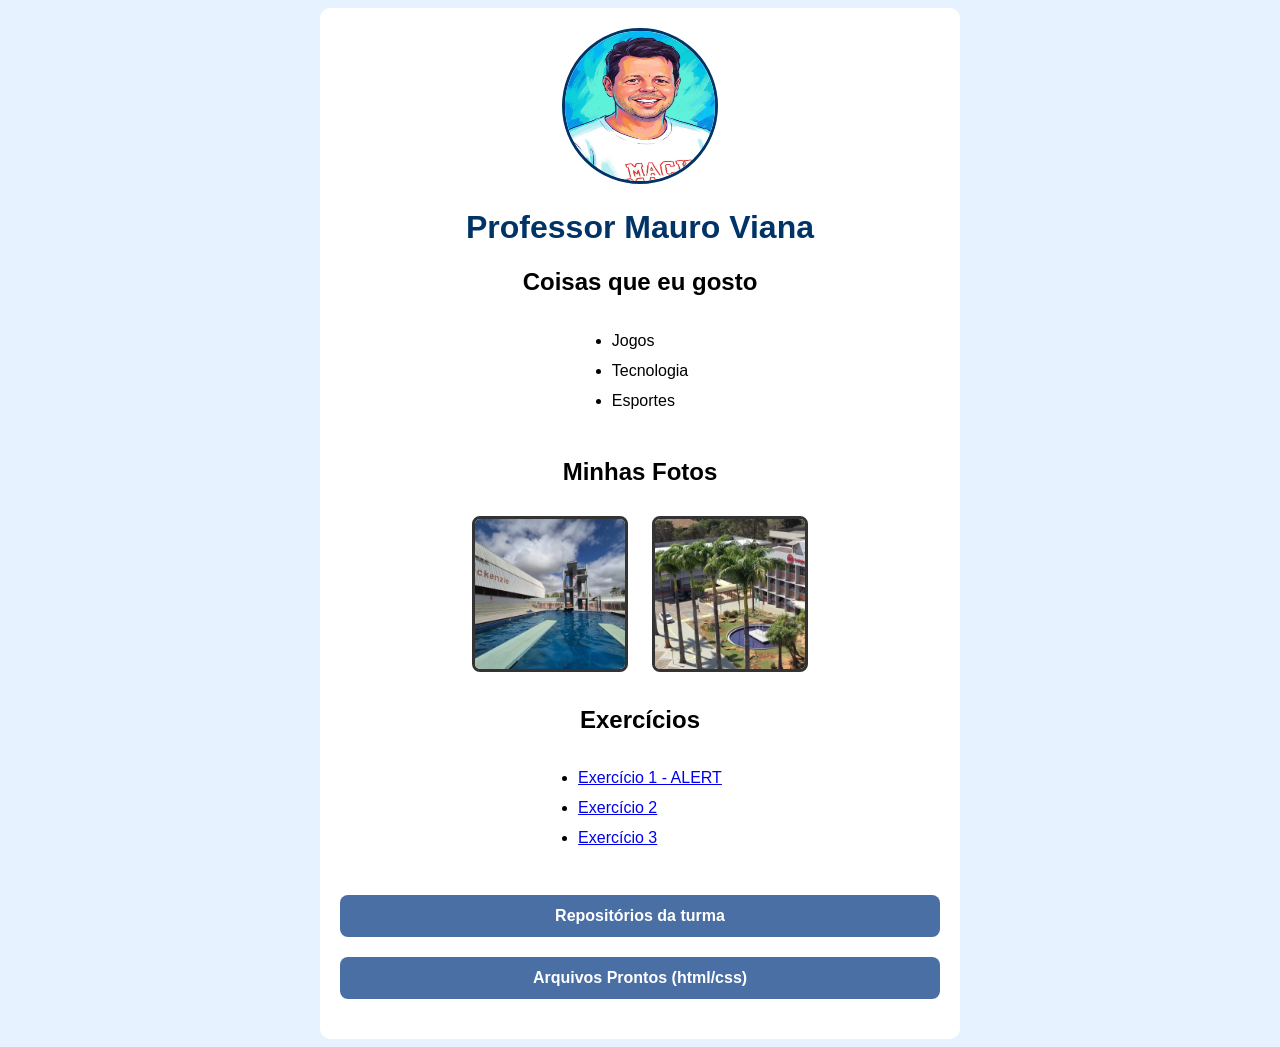
<file: index.html>
<!DOCTYPE html>
<html>

<head>
<title>Meu Site</title>
<link rel="stylesheet" href="style.css">
</head>

<body>

<div class="container">

    <img class="perfil" src="./images/perfil.png">

    <h1>Professor Mauro Viana</h1>

    <h2>Coisas que eu gosto</h2>

    <ul>
        <li>Jogos</li>
        <li>Tecnologia</li>
        <li>Esportes</li>
    </ul>

    <h2>Minhas Fotos</h2>

    <img class="imagem" src="./images/mackenzie01.jpg">
    <img class="imagem" src="./images/mackenzie02.jpg">    
    
    <h2>Exercícios</h2>

    <ul>
        <li><a href="exercicio1.html">Exercício 1 - ALERT</a></li>
        <li><a href="#">Exercício 2</a></li>
        <li><a href="#">Exercício 3</a></li>
    </ul>

    <a href="repositorios.html" class="link-repos">Repositórios da turma</a>

     <a href="arquivos.html" class="link-repos">Arquivos Prontos (html/css)</a>


</div>

</body>
</html>
</file>
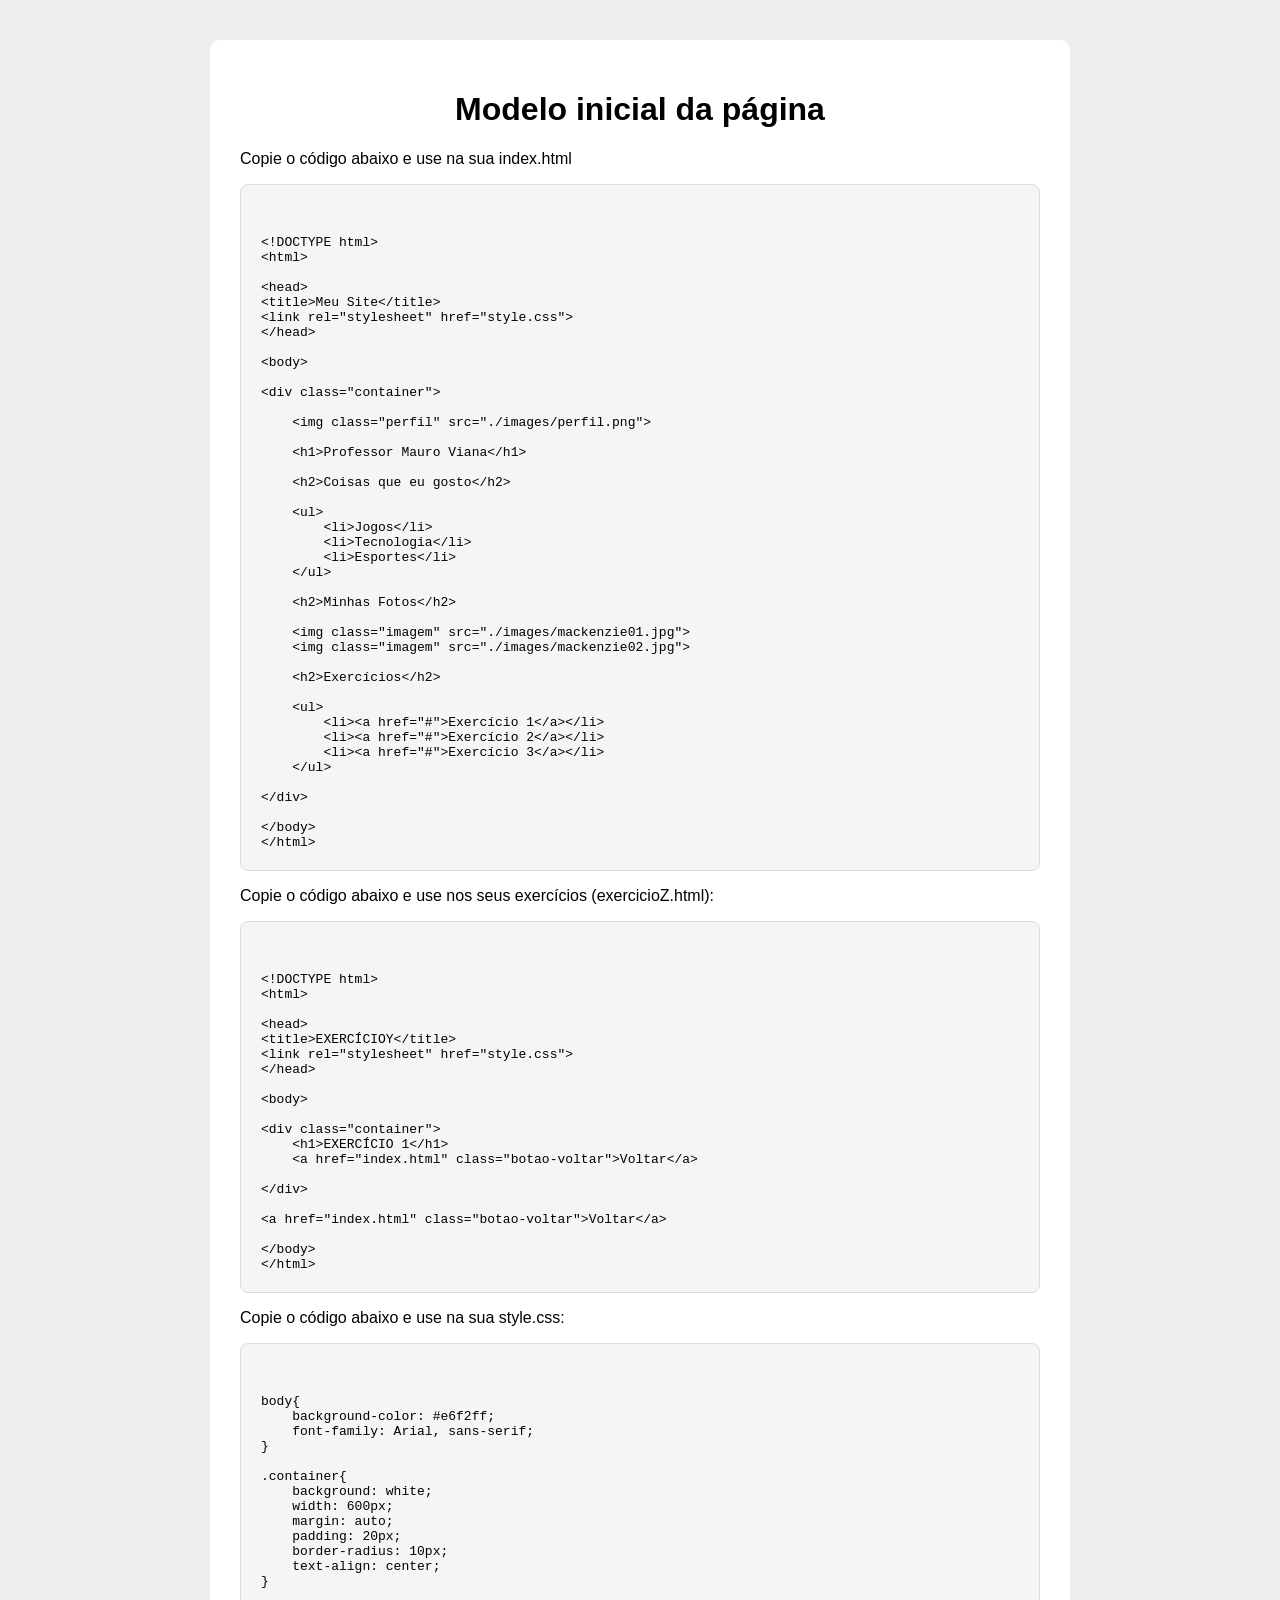
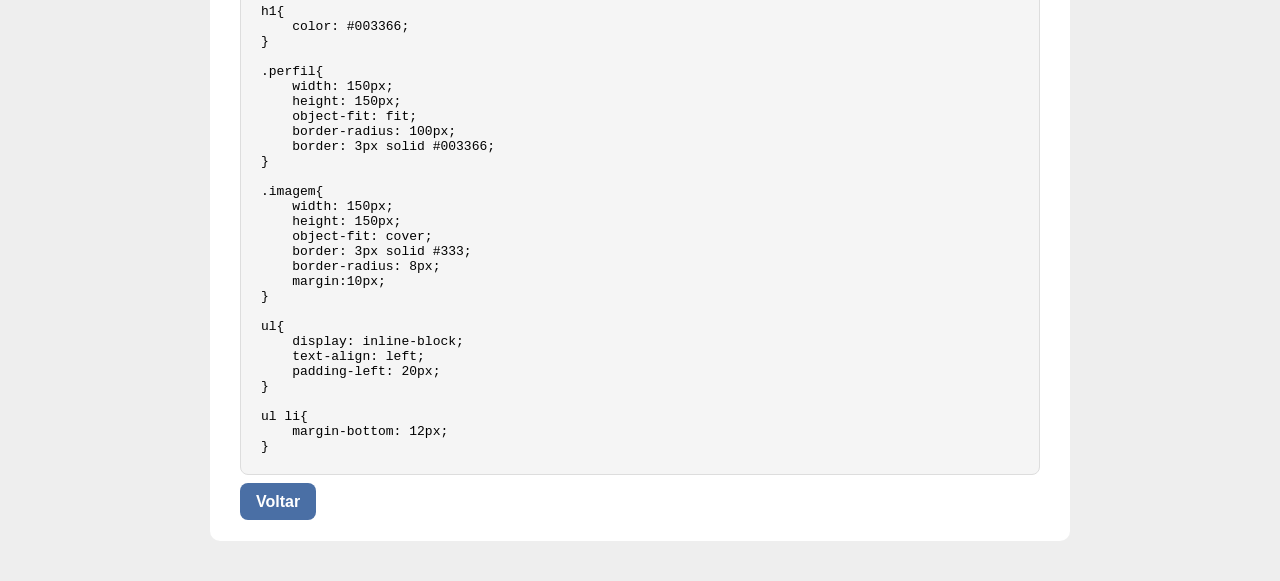
<file: arquivos.html>
<!DOCTYPE html>
<html>

<head>
<meta charset="UTF-8">
<title>Modelo da Página</title>

<style>

body{
    font-family: Arial, sans-serif;
    background-color: #eeeeee;
    margin:0;
}

.container{
    width:800px;
    margin:40px auto;
    background:white;
    padding:30px;
    border-radius:10px;
}

h1{
    text-align:center;
}

.codigo{
    background:#f5f5f5;
    border:1px solid #ddd;
    padding:20px;
    border-radius:8px;
    font-family:monospace;
    white-space:pre;
}

.botao-voltar{
    background-color:#4a6fa5;
    color:white;
    padding:10px 16px;
    border-radius:8px;
    text-decoration:none;
    font-weight:bold;
}

</style>

</head>

<body>

<div class="container">

<h1>Modelo inicial da página</h1>

<p>
Copie o código abaixo e use na sua index.html
</p>

<div class="codigo">

&lt;!DOCTYPE html&gt;
&lt;html&gt;

&lt;head&gt;
&lt;title&gt;Meu Site&lt;/title&gt;
&lt;link rel="stylesheet" href="style.css"&gt;
&lt;/head&gt;

&lt;body&gt;

&lt;div class="container"&gt;

    &lt;img class="perfil" src="./images/perfil.png"&gt;

    &lt;h1&gt;Professor Mauro Viana&lt;/h1&gt;

    &lt;h2&gt;Coisas que eu gosto&lt;/h2&gt;

    &lt;ul&gt;
        &lt;li&gt;Jogos&lt;/li&gt;
        &lt;li&gt;Tecnologia&lt;/li&gt;
        &lt;li&gt;Esportes&lt;/li&gt;
    &lt;/ul&gt;

    &lt;h2&gt;Minhas Fotos&lt;/h2&gt;

    &lt;img class="imagem" src="./images/mackenzie01.jpg"&gt;
    &lt;img class="imagem" src="./images/mackenzie02.jpg"&gt; 
    
    &lt;h2&gt;Exercícios&lt;/h2&gt;

    &lt;ul&gt;
        &lt;li&gt;&lt;a href="#"&gt;Exercício 1&lt;/a&gt;&lt;/li&gt;
        &lt;li&gt;&lt;a href="#"&gt;Exercício 2&lt;/a&gt;&lt;/li&gt;
        &lt;li&gt;&lt;a href="#"&gt;Exercício 3&lt;/a&gt;&lt;/li&gt;
    &lt;/ul&gt;    

&lt;/div&gt;

&lt;/body&gt;
&lt;/html&gt;
</div>

<p>
Copie o código abaixo e use nos seus exercícios (exercicioZ.html):
</p>

<div class="codigo">

&lt;!DOCTYPE html&gt;
&lt;html&gt;

&lt;head&gt;
&lt;title&gt;EXERCÍCIOY&lt;/title&gt;
&lt;link rel="stylesheet" href="style.css"&gt;
&lt;/head&gt;

&lt;body&gt;

&lt;div class="container"&gt;
    &lt;h1&gt;EXERCÍCIO 1&lt;/h1&gt;
    &lt;a href="index.html" class="botao-voltar"&gt;Voltar&lt;/a&gt;
    
&lt;/div&gt;

&lt;a href="index.html" class="botao-voltar"&gt;Voltar&lt;/a&gt;
    
&lt;/body&gt;
&lt;/html&gt;
</div>

<p>
Copie o código abaixo e use na sua style.css:
</p>

<div class="codigo">

body{
    background-color: #e6f2ff;
    font-family: Arial, sans-serif;    
}

.container{
    background: white;
    width: 600px;
    margin: auto;
    padding: 20px;
    border-radius: 10px;
    text-align: center;
}

h1{
    color: #003366;
}

.perfil{
    width: 150px;
    height: 150px;
    object-fit: fit;    
    border-radius: 100px;
    border: 3px solid #003366;
}

.imagem{
    width: 150px;
    height: 150px;
    object-fit: cover;
    border: 3px solid #333;
    border-radius: 8px;
    margin:10px;
}

ul{
    display: inline-block;
    text-align: left;
    padding-left: 20px;
}

ul li{
    margin-bottom: 12px;
}
</div>
    

<br>

<a href="index.html" class="botao-voltar">Voltar</a>

</div>

</body>
</html>
</file>
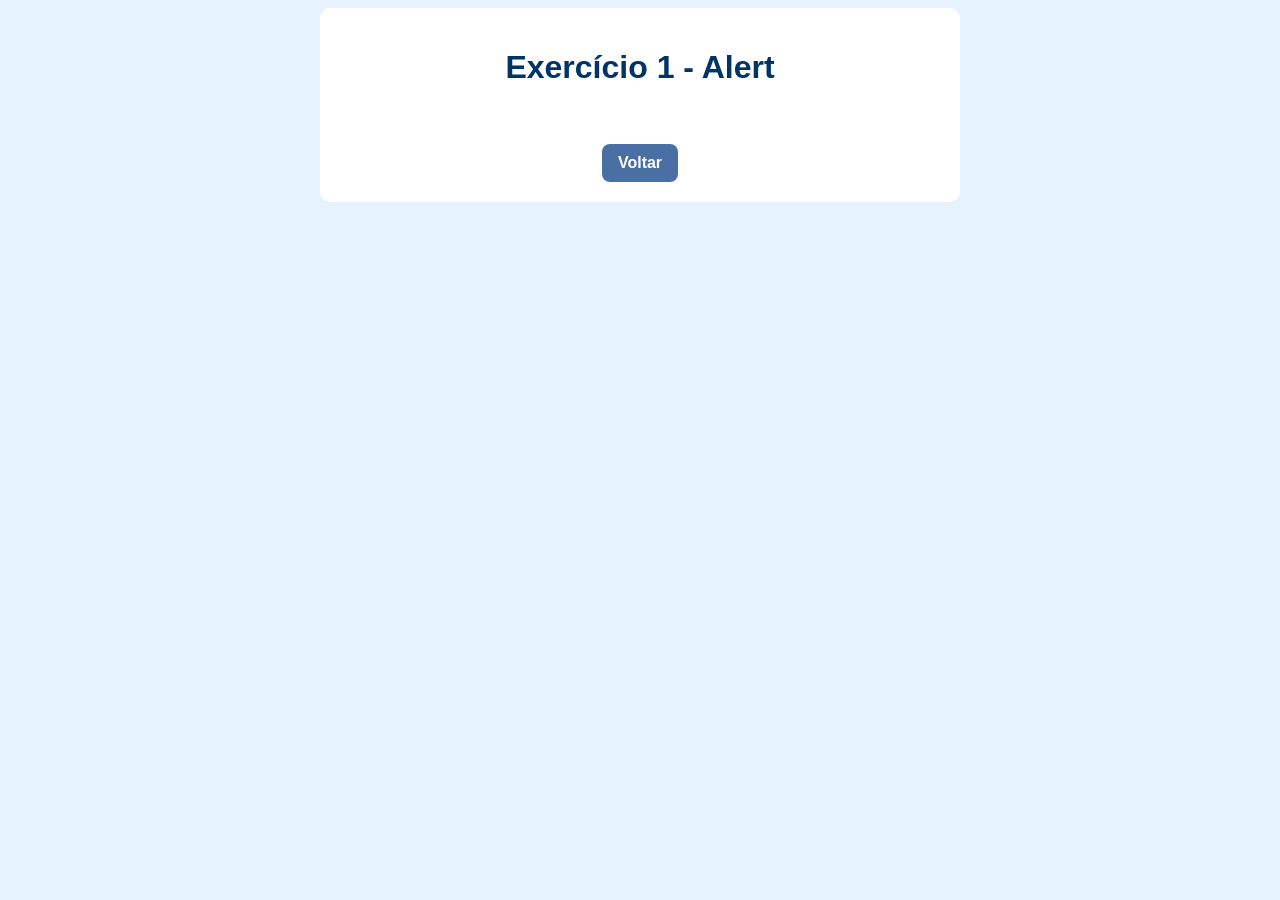
<file: exercicio1.html>
<!DOCTYPE html>
<html>

<head>
<title>EXERCÍCIO 1</title>
<link rel="stylesheet" href="style.css">
</head>

<body>
<div class="container">
  <h1>Exercício 1 - Alert</h1>
  <br/>
  <br/>
  <a href="index.html" class="botao-voltar">Voltar</a>
</div>
<script>
  alert("Olá mundo!");
</script>
</body>
</html>
</file>
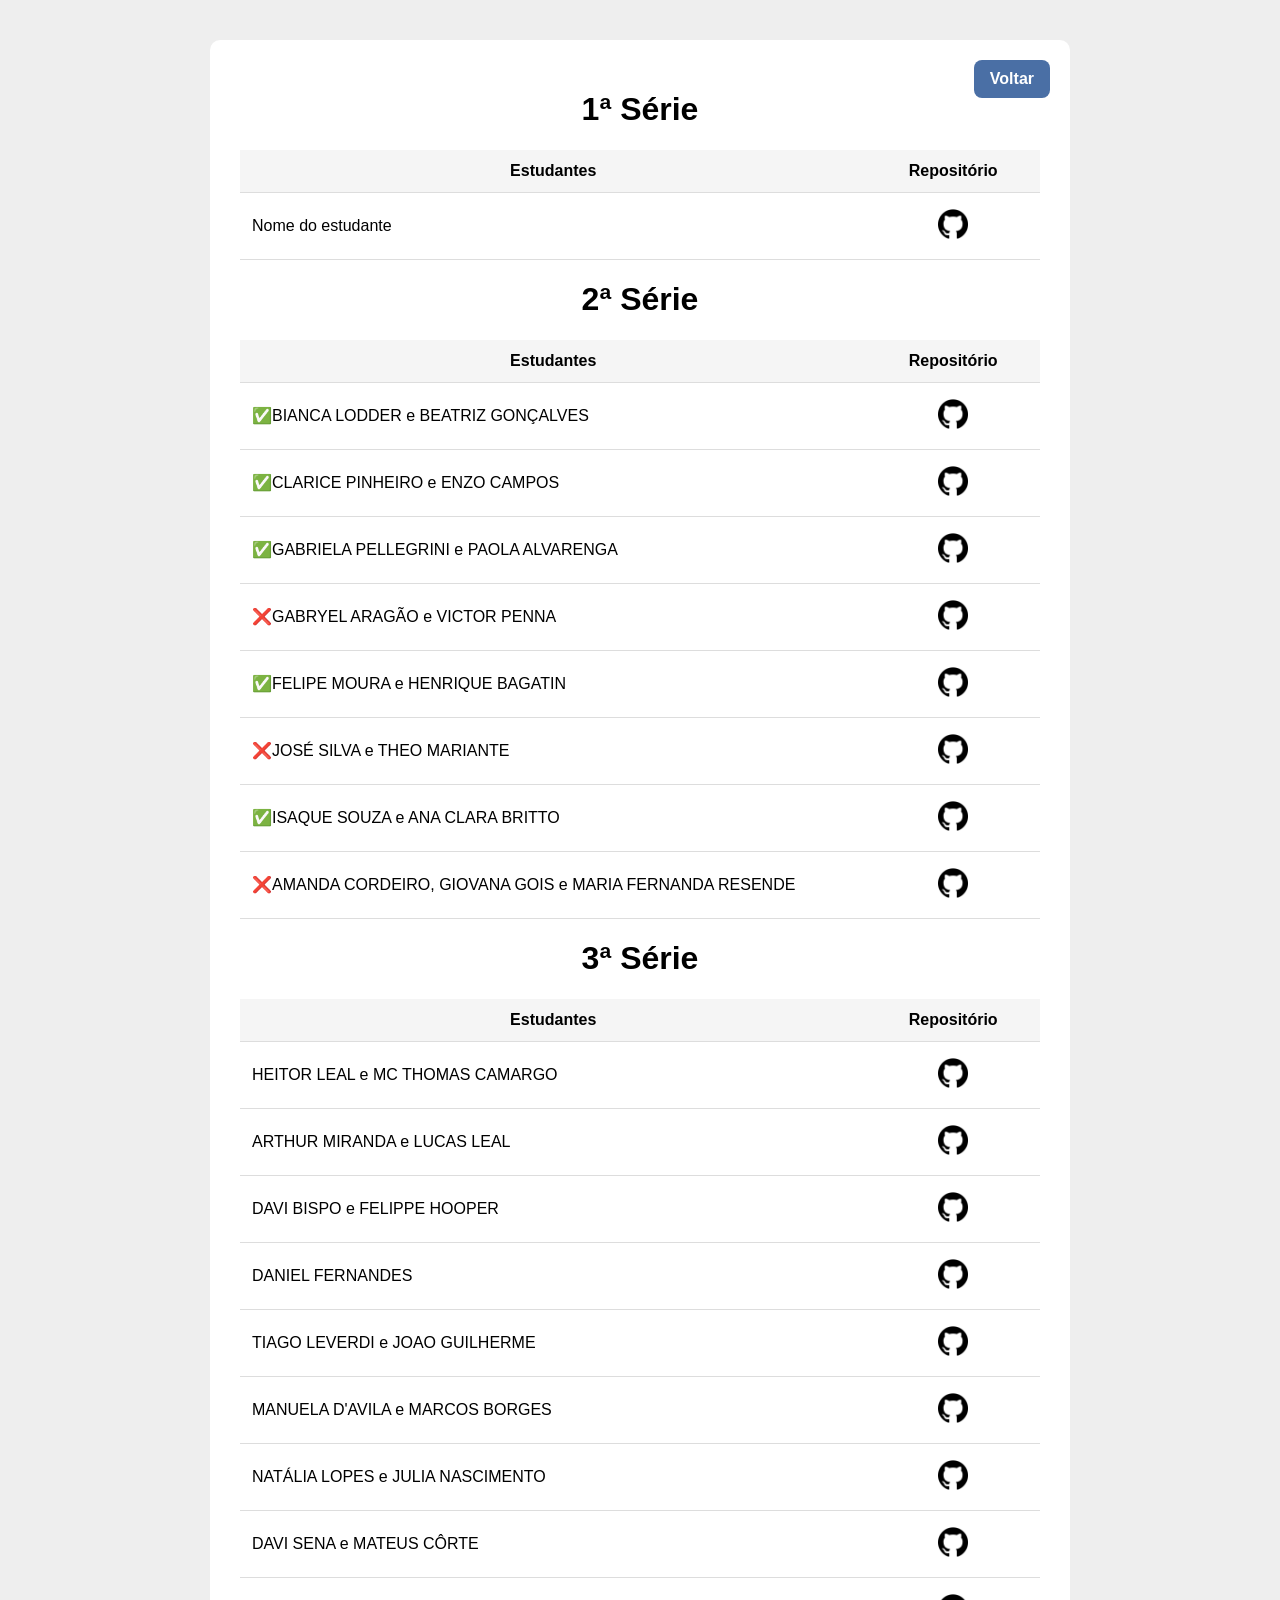
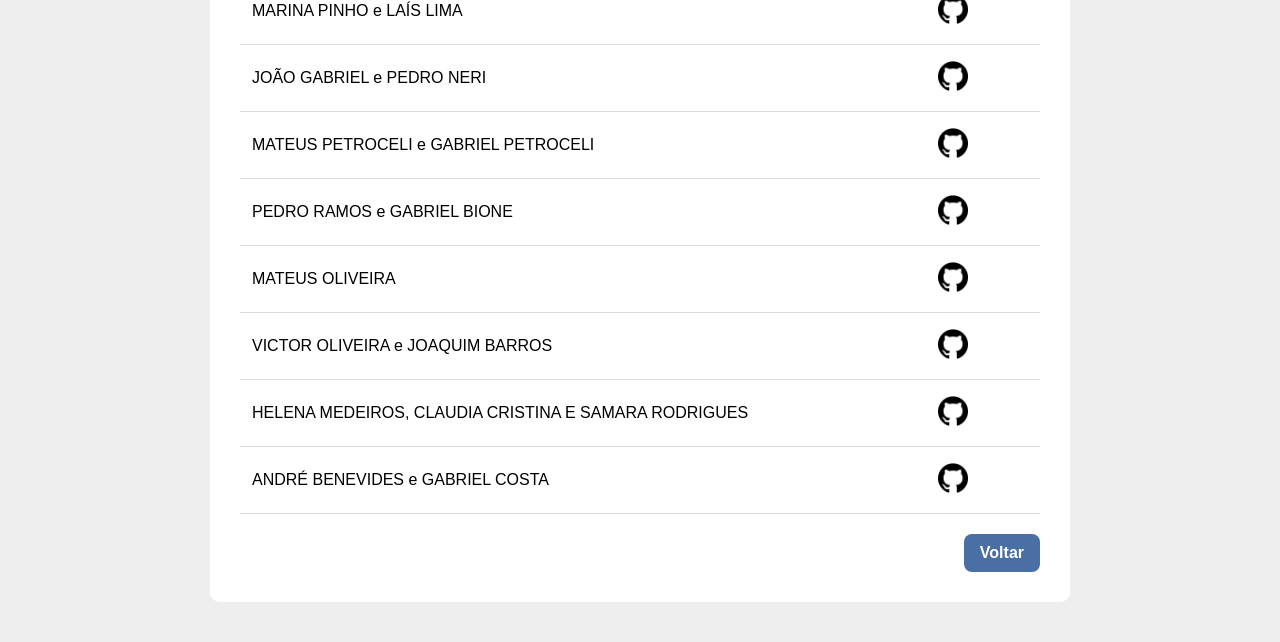
<file: repositorios.html>
<!DOCTYPE html>
<html>
<head>
  <meta charset="UTF-8">
  <title>Repositórios</title>
  <style>

    body {
        font-family: Arial, sans-serif;
        background-color: #eeeeee;
        margin: 0;
    } 
    
    .container {
        width: 800px;
        margin: 40px auto;
        background: white;
        padding: 30px;
        border-radius: 10px;
        position: relative;
    }
    
    h1 {
        text-align: center;
    }

    table {
        width: 100%;
        border-collapse: collapse;
        margin-top: 20px;
        table-layout: fixed;
    }
    
    th, td {
        border-bottom: 1px solid #ddd;
        padding: 12px;
    }
    
    th {
        background-color: #f5f5f5;
    }
    
    td:last-child {
        text-align: center;
    }

    td{
      background: white;
      white-space: nowrap;
    }

    td:first-child, th:first-child {
      width: 80%;
    }

    td:last-child, th:last-child {
      width: 20%;
    }
    
    .repo img {
        width: 30px;
        background-color: white;
        padding: 4px;
        border-radius: 4px;
    }    
    
    .repo img:hover {
        transform: scale(1.25);
    }

   .botao-voltar {
      background-color: #4a6fa5;
      color: white;
      padding: 10px 16px;
      border-radius: 8px;
      text-decoration: none;
      font-weight: bold;
      font-family: Arial, sans-serif;
      display: inline-block;
  }

  /* efeito ao passar o mouse */
  .botao-voltar:hover {
      background-color: #365785;
  }

  /* botão de cima */
  .topo {
      position: absolute;
      top: 20px;
      right: 20px;
  }
  
  /* botão de baixo */
  .baixo {
      display: block;
      width: fit-content;
      margin-left: auto;
      margin-top: 20px;
  }
    
  </style>
</head>
<body>
  <div class="container">
    
    <a href="index.html" class="botao-voltar topo">Voltar</a>
    
    <h1>1ª Série</h1>  
    <table>  
      
      <tr>
        <th>Estudantes</th>
        <th>Repositório</th>
      </tr>  
      
      <tr>
        <td>Nome do estudante</td>
        <td class="repo">
            <a href="#">
              <img src="./images/github.png">
            </a>
        </td>
      </tr>  
    </table>

    <h1>2ª Série</h1>  
    <table>     
      <tr>
        <th>Estudantes</th>
        <th>Repositório</th>
      </tr>      
      <tr>
        <td><span>✅</span>BIANCA LODDER e BEATRIZ GONÇALVES</td>
        <td class="repo">
            <a href="https://biascandi.github.io/site-2serie-BeatrizBianca/" target="_blank">
              <img src="./images/github.png">
            </a>
        </td>
      </tr>  
      <tr>
        <td><span>✅</span>CLARICE PINHEIRO e ENZO CAMPOS</td>
        <td class="repo">
          <a href="https://enzo-princivalli.github.io/site-2serie-EnzoeClarice/" target="_blank">
            <img src="./images/github.png">
          </a>
        </td>
      </tr>  
      <tr>
        <td><span>✅</span>GABRIELA PELLEGRINI e PAOLA ALVARENGA</td>
        <td class="repo">
          <a href="https://gabithehackergirl.github.io/Site-2B-GabrielaM-PaolaG./" target="_blank">
            <img src="./images/github.png">
          </a>
        </td>
      </tr>  
       <tr>
        <td><span>❌</span>GABRYEL ARAGÃO e VICTOR PENNA</td>
        <td class="repo">
          <a href="https://gabryel-8.github.io/site-2serie-GabryelVictor/" target="_blank">
            <img src="./images/github.png">
          </a>
        </td>
      </tr>
      <tr>
        <td><span>✅</span>FELIPE MOURA e HENRIQUE BAGATIN</td>
        <td class="repo">
          <a href="https://felipemaciel2c.github.io/site-2serie-FelipeHenriqueMiguelB./" target="_blank">
            <img src="./images/github.png">
          </a>
        </td>
      </tr> 
      <tr>
        <td><span>❌</span>JOSÉ SILVA e THEO MARIANTE</td>
        <td class="repo">
          <a href="https://josephbest.github.io/site-2serie-JosephTheo/" target="_blank">
            <img src="./images/github.png">
          </a>
        </td>
      </tr> 
       <tr>
        <td><span>✅</span>ISAQUE SOUZA e ANA CLARA BRITTO</td>
        <td class="repo">
          <a href="https://spiderisaque.github.io/site-2serie-IsaqueAnaClara/" target="_blank">
            <img src="./images/github.png">
          </a>
        </td>
      </tr> 
      <tr>
        <td><span>❌</span>AMANDA CORDEIRO, GIOVANA GOIS e MARIA FERNANDA RESENDE</td>
        <td class="repo">
          <a href="https://amanda12-x.github.io/site-2serie-AmandaMafeGiovana/" target="_blank">
            <img src="./images/github.png">
          </a>
        </td>
      </tr>      
    </table>

    <h1>3ª Série</h1>  
    <table>      
      <tr>
        <th>Estudantes</th>
        <th>Repositório</th>
      </tr>  
      <tr>
        <td>HEITOR LEAL e MC THOMAS CAMARGO</td>
        <td class="repo">
          <a href="https://mcheitorcamargoleal.github.io/site-3serie-HeitorMcThomas/" target="_blank">
            <img src="./images/github.png">
          </a>
        </td>
      </tr>
      <tr>
        <td>ARTHUR MIRANDA e LUCAS LEAL</td>
        <td class="repo">
          <a href="https://texeiraleal.github.io/site-3serie-TexeiraReverendoLeal/" target="_blank">
            <img src="./images/github.png">
          </a>
        </td>
      </tr>
      <tr>
        <td>DAVI BISPO e FELIPPE HOOPER</td>
        <td class="repo">
          <a href="https://hooperbispo.github.io/site-3serie-HooperBispo/" target="_blank">
            <img src="./images/github.png">
          </a>
        </td>
      </tr>
      <tr>
        <td>DANIEL FERNANDES</td>
        <td class="repo">
          <a href="https://danielfernandes-trz.github.io/site-3serie-Daniel/" target="_blank">
            <img src="./images/github.png">
          </a>
        </td>
      </tr>
      <tr>
        <td>TIAGO LEVERDI e JOAO GUILHERME</td>
        <td class="repo">
          <a href="https://aquelesprogramadores.github.io/site-3serie-TiagoJo-oGuilherme/" target="_blank">
            <img src="./images/github.png">
          </a>
        </td>
      </tr> 
      <tr>
        <td>MANUELA D'AVILA e MARCOS BORGES</td>
        <td class="repo">
          <a href="https://marcosmanu2008.github.io/site-3serie-ManuMarcos/" target="_blank">
            <img src="./images/github.png">
          </a>
        </td>
      </tr>
      <tr>
        <td>NATÁLIA LOPES e JULIA NASCIMENTO</td>
        <td class="repo">
          <a href=" https://natalialopesjulianascimento.github.io/site-3serie-NataliaJulia/" target="_blank">
            <img src="./images/github.png">
          </a>
        </td>
      </tr> 
      <tr>
        <td>DAVI SENA e MATEUS CÔRTE</td>
        <td class="repo">
          <a href="https://davisenamateuscorte.github.io/site-3serie-DaviSenaMateusCorte/" target="_blank">
            <img src="./images/github.png">
          </a>
        </td>
      </tr> 
      <tr>
        <td>MARINA PINHO e LAÍS LIMA</td>
        <td class="repo">
          <a href="https://marina-lais.github.io/Site-3serie-MarinaLais/" target="_blank">
            <img src="./images/github.png">
          </a>
        </td>
      </tr> 
      <tr>
        <td>JOÃO GABRIEL e PEDRO NERI</td>
        <td class="repo">
          <a href="https://galvasbandeira.github.io/site-3serie-GalvasBandeira/" target="_blank">
            <img src="./images/github.png">
          </a>
        </td>
      </tr> 
      <tr>
        <td>MATEUS PETROCELI e GABRIEL PETROCELI</td>
        <td class="repo">
          <a href="https://petrocelis.github.io/site-3s-rie-GabrielMateus/" target="_blank">
            <img src="./images/github.png">
          </a>
        </td>
      </tr>
      <tr>
        <td>PEDRO RAMOS e GABRIEL BIONE</td>
        <td class="repo">
          <a href="https://bione888.github.io/site-3ano-GabrielBionePedroRamos" target="_blank">
            <img src="./images/github.png">
          </a>
        </td>
      </tr>
      <tr>
        <td>MATEUS OLIVEIRA</td>
        <td class="repo">
          <a href="https://mateus-oliv-eira.github.io/site-3serie-MateusOliveira" target="_blank">
            <img src="./images/github.png">
          </a>
        </td>
      </tr>
      <tr>
        <td>VICTOR OLIVEIRA e JOAQUIM BARROS</td>
        <td class="repo">
          <a href="https://victoroliveirajoaquimbarros.github.io/site-3serie-VictoryJoaquim/" target="_blank">
            <img src="./images/github.png">
          </a>
        </td>
      </tr>
        <tr>
        <td>HELENA MEDEIROS, CLAUDIA CRISTINA E SAMARA RODRIGUES</td>
        <td class="repo">
          <a href="https://helenalimamedeiros6-cloud.github.io/site-3serie-claudiaHeleneSamara/" target="_blank">
            <img src="./images/github.png">
          </a>
        </td>
      </tr>
      </tr>
        <tr>
        <td>ANDRÉ BENEVIDES e GABRIEL COSTA</td>
        <td class="repo">
          <a href="https://andregabriel3c.github.io//site-3serie-Andr-Gabriel" target="_blank">
            <img src="./images/github.png">
          </a>
        </td>
      </tr>


      

      

      




      
    </table>
    <a href="index.html" class="botao-voltar baixo">Voltar</a>
  </div>
</body>
</html>
</file>
<file: style.css>
body{
    background-color: #e6f2ff;
    font-family: Arial, sans-serif;    
}
.container{
    background: white;
    width: 600px;
    margin: auto;
    padding: 20px;
    border-radius: 10px;
    text-align: center;
}
h1 {
    color: #003366;
}

.perfil {
    width: 150px;
    height: 150px;
    object-fit: fit;    
    border-radius: 100px;
    border: 3px solid #003366;
}
.imagem{
    width: 150px;
    height: 150px;
    object-fit: cover;
    border: 3px solid #333;
    border-radius: 8px;
    margin:10px;
}
ul {
    display: inline-block;
    text-align: left;
    padding-left: 20px;
}
ul li {
  margin-bottom: 12px;
}

.link-repos {
    display: block;
    background-color: #4a6fa5;
    color: white;
    text-decoration: none;
    padding: 12px;
    border-radius: 8px;
    text-align: center;
    font-weight: bold;
    margin: 20px 0;
}

.link-repos:hover {
    background-color: #365785;
}

.botao-voltar {
      background-color: #4a6fa5;
      color: white;
      padding: 10px 16px;
      border-radius: 8px;
      text-decoration: none;
      font-weight: bold;
      font-family: Arial, sans-serif;
      display: inline-block;
  }
</file>
